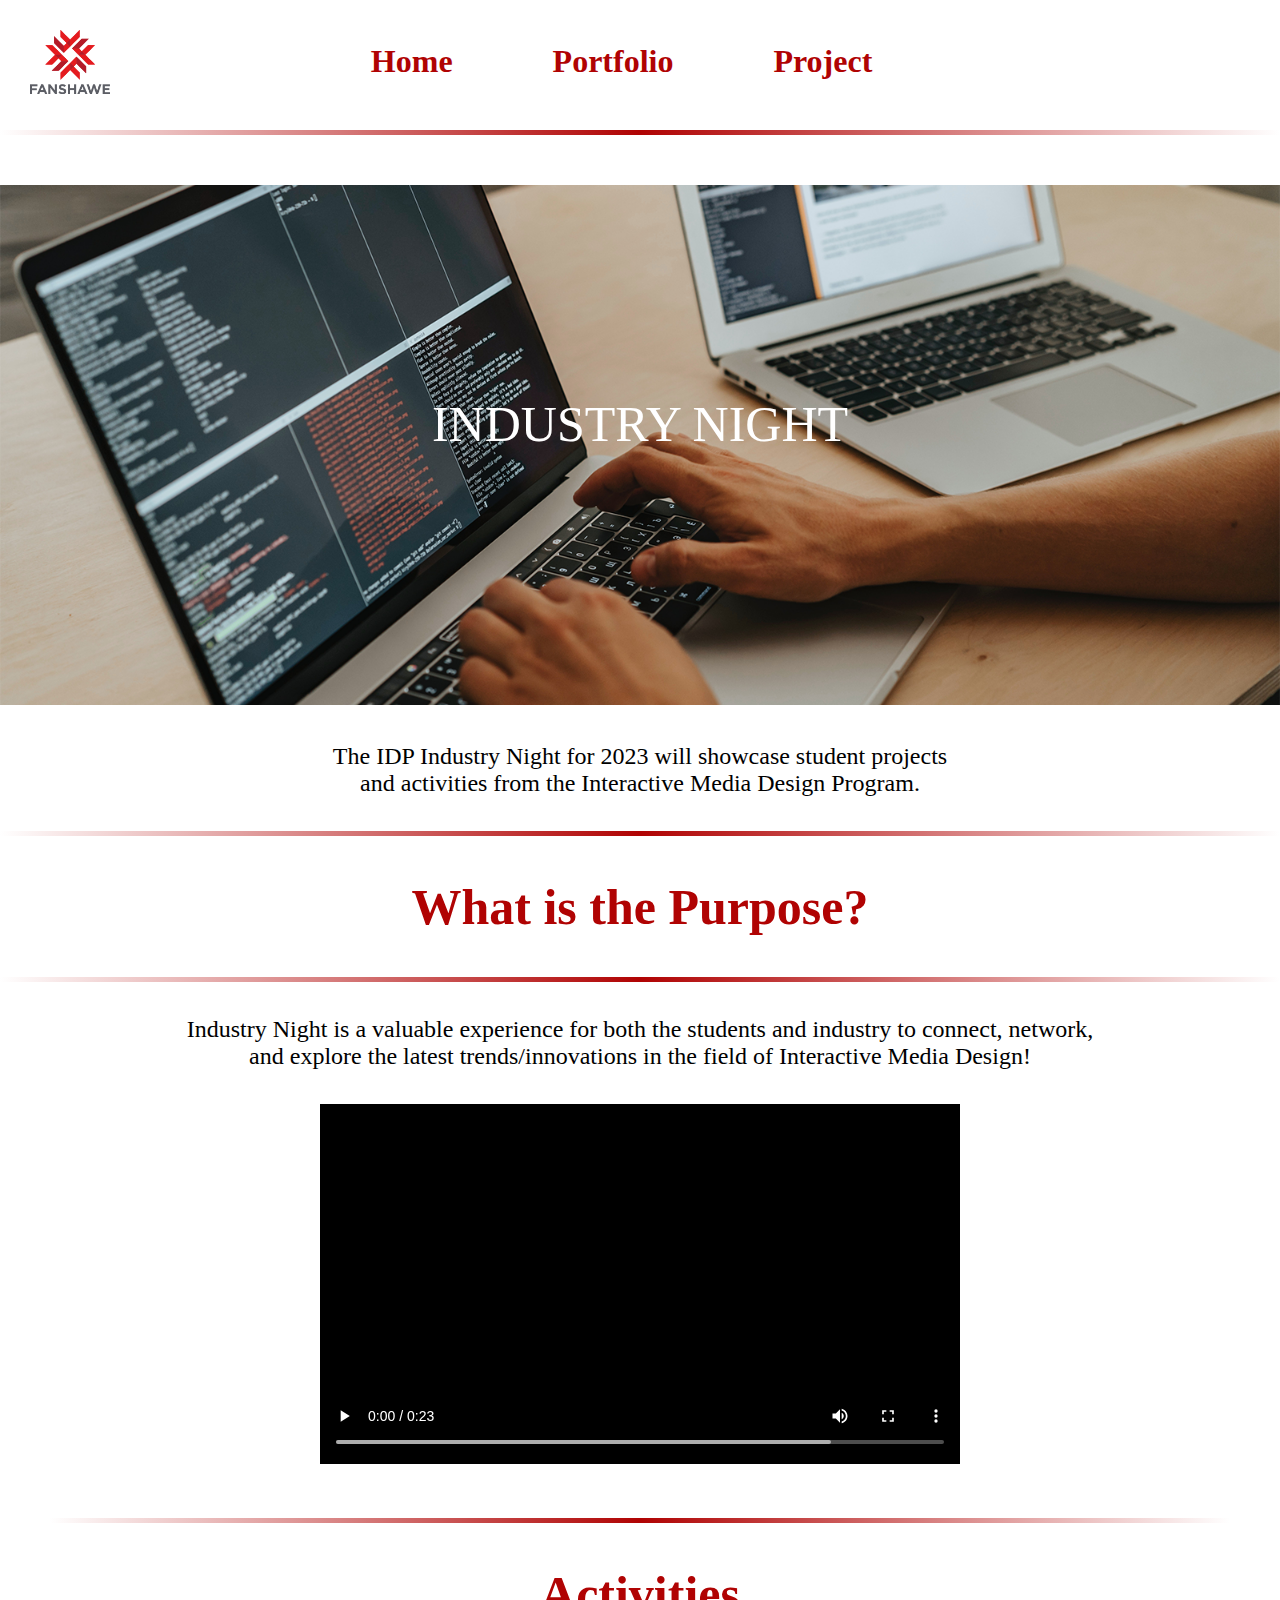
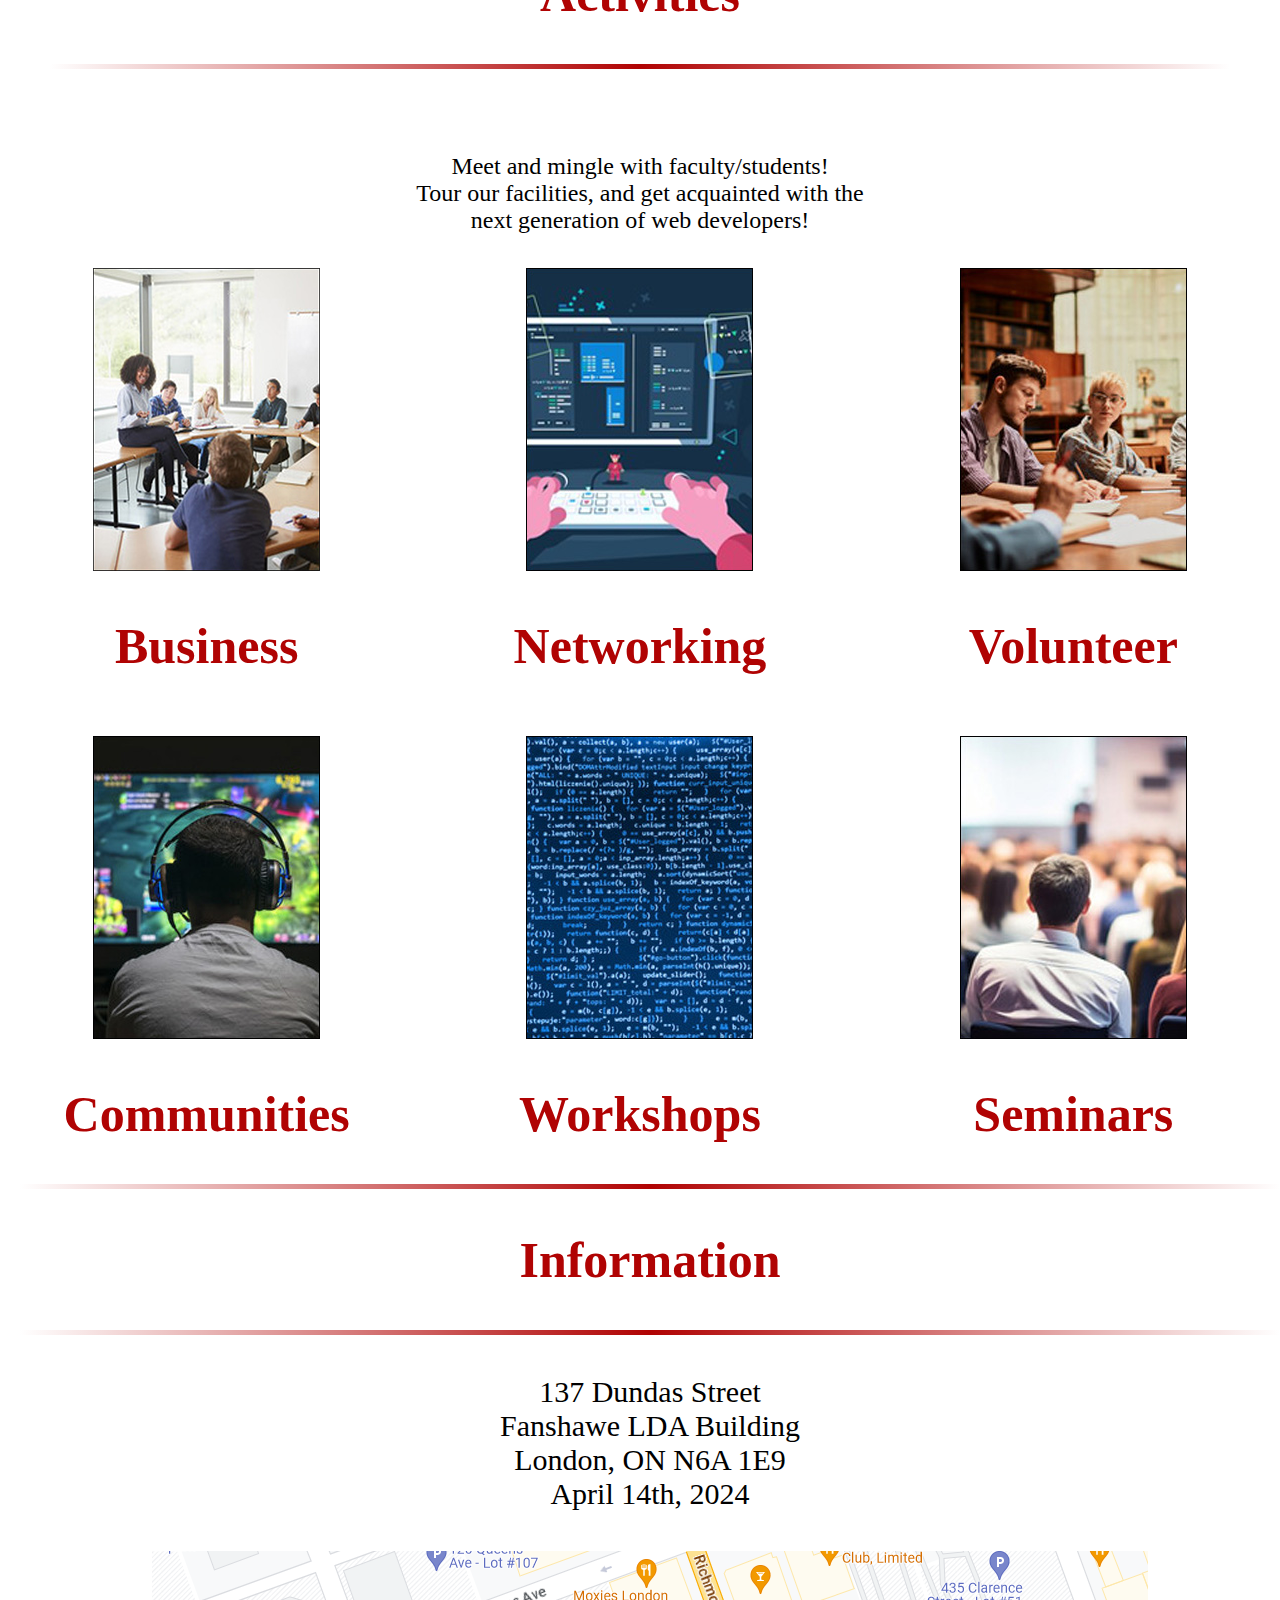
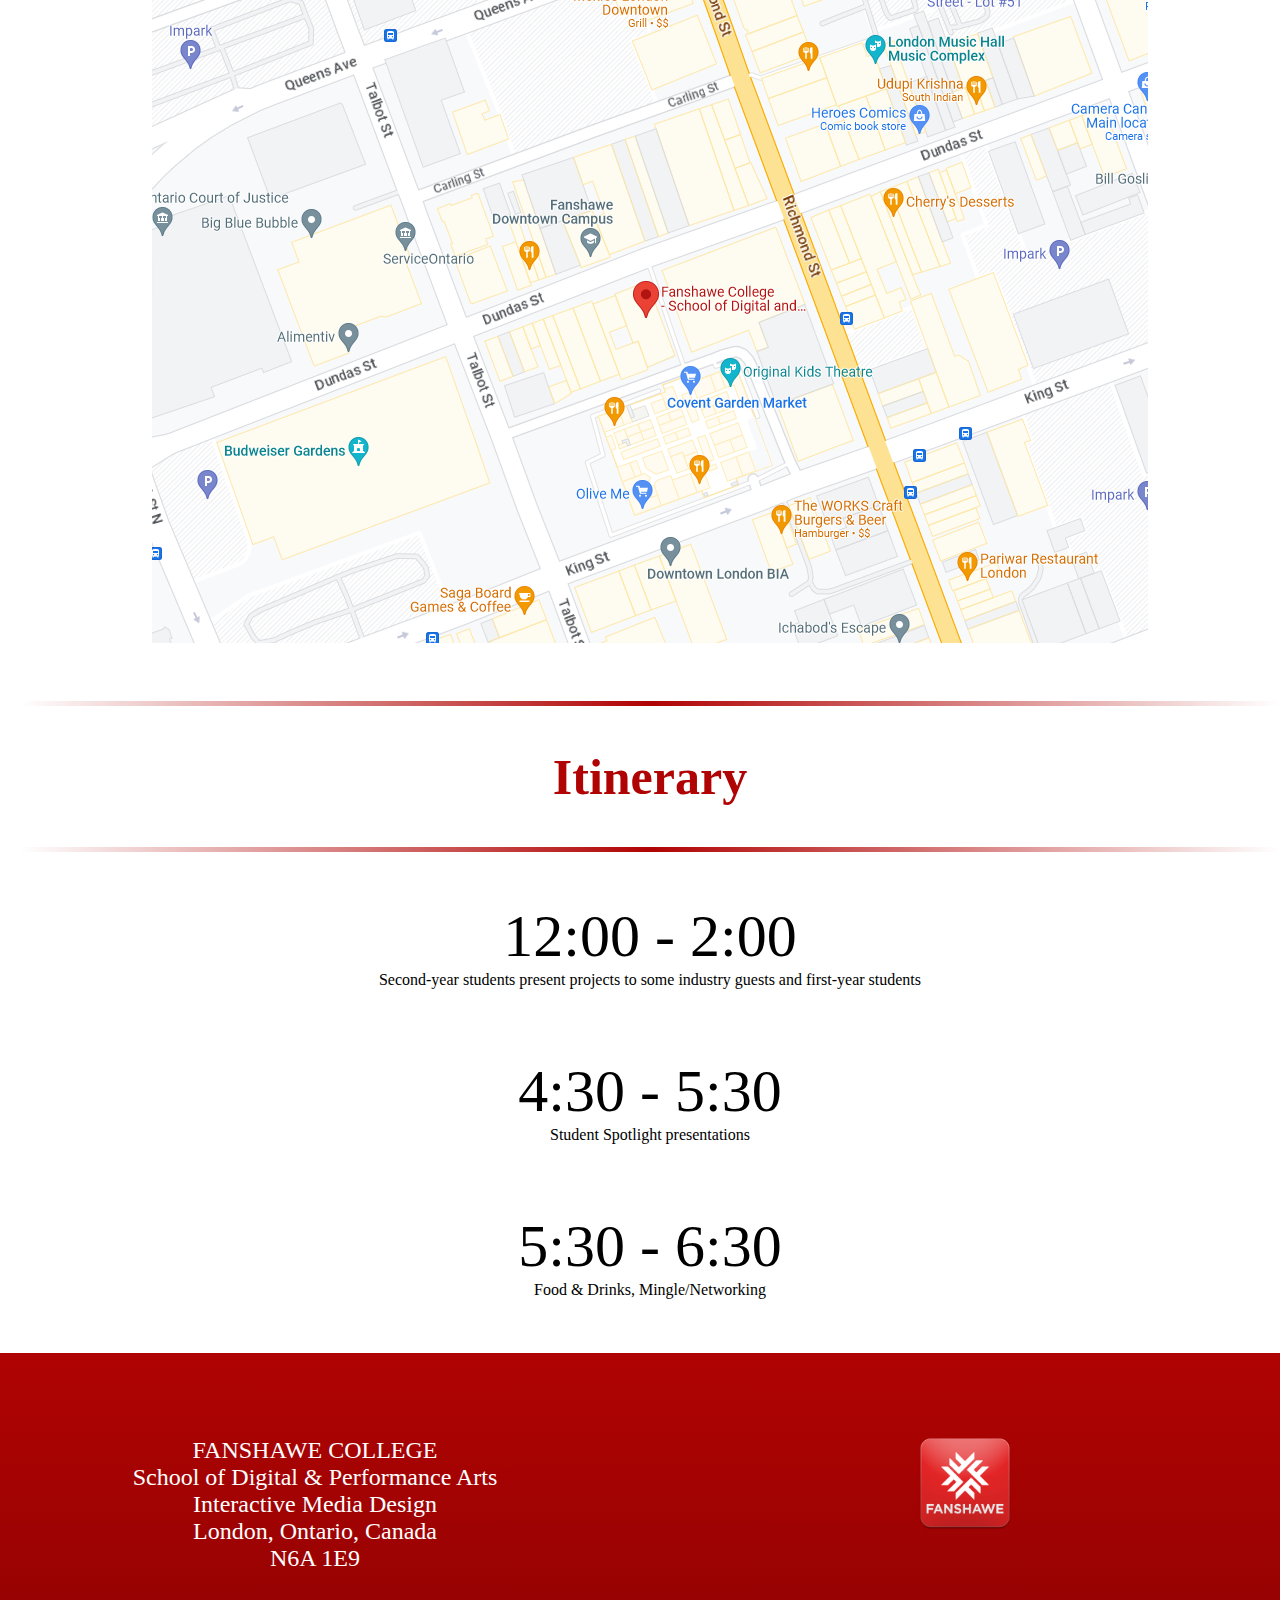
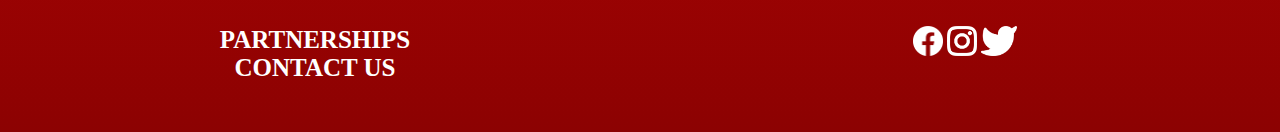
<file: index.html>
<!DOCTYPE html>
<html lang="en">
    
<head>
    <meta charset="UTF-8">
    <meta name="viewport" content="width=device-width, initial-scale=1.0">
    <link href="css/grid.css" rel="grid">
    <link href="css/main.css" rel="stylesheet">
    <title>Home Page - Industry Night</title>
</head>

<body>
    <!--Header Start-->
    <h1 class="hidden">Home Page - Industry Night</h1>

    <header>
        <div class = "logo"> 
            <h4 class="hidden">Fanshawe Logo</h4>
            <a href="index.html"><img src="img/fanshawe-logo.png" alt="Fanshawe Logo"></a>
        </div>

        <section class= "mobile-menu">

            <h2 class="hidden">Mobile Menu</h2>
            <button class="close-button" onclick="hideHeader()">X</button>
            <nav class="mobile-nav"> 
                <h4 class="hidden">Mobile Navigation</h4>
                <ul>
                    <li><a href="index.html" class="nav-link">Home</a>
                    <li><a href="portfolio.html" class="nav-link">Portfolio</a>
                    <li><a href="project.html" class="nav-link">Project</a>
                </ul>
            </nav>
            
        </section>

        <section class="desktop-menu">
            <h2 class="hidden">Desktop Menu</h2>
            <nav class="desktop-nav">
                <h4 class="hidden">Desktop Navigation</h4>
                <ul class = "desktop-nav-list">
                    <li><a href="index.html" class="desktop-nav-link">Home</a>
                    <li><a href="portfolio.html" class="desktop-nav-link">Portfolio</a>
                    <li><a href="project.html" class="desktop-nav-link">Project</a>
                </ul>
            </nav>
        </section>
    </header>

    
    <!--Header End-->
    <!--Main Content Start-->
    <main>
        <!--Show Header Feature (Consistent)
        Has to be outside of <header> because function hides header.
        NOTE: Styling it header>section>section>nav caused styling problems, and locking the nav to the header was the only way I could find it work-->
        <section>
            <h2 class="hidden">Show Header Button</h2>
            <button class="open-button" onclick="showHeader()"><img src="img/magnifying-glass.png" alt="Navigation"></button>
        </section>
        <!--Show Header Feature End-->
        <div class="content-divider"></div>
        <!--Hero Image Start(Consistent)-->
        <section class="hero">
            <h2 class="hidden">Hero/Title</h2>
            <img src="img/macbook-coding-hero.png" alt="Hero Background">
            <div class="title-of-page">INDUSTRY NIGHT</div>
        </section>
        <!--Hero Image End-->

        <!-- Enter page content here-->
        <section>
            <!--Description -->
            <h2 class="hidden">Industry Night Description</h2>
            <p>
                The IDP Industry Night for 2023 will showcase student projects <br>
                and activities from the Interactive Media Design Program.
            </p>
            <div class="content-divider"></div>
            
            <h2 class="emphasis"> What is the Purpose?</h2>
            
            <div class="content-divider"></div>
            <p>
                Industry Night is a valuable experience for both the students and industry to connect, network,<br>
                and explore the latest trends/innovations in the field of Interactive Media Design!
            </p>
            <!-- Promotional Video-->
            <video src="includes/promotional-video.mov" type="video/mp4" controls>
                <h2 class="hidden">Promotional Video</h2>
                Video Unavailable
            </video>
            
            <div id="activities"><div class="content-divider"></div><h2 class="emphasis">Activities</h2><div class="content-divider"></div></div>
            
            <p>
                Meet and mingle with faculty/students!<br>
                Tour our facilities, and get acquainted with the<br>
                next generation of web developers!
            </p>

        </section>
        <!-- Activities List-->
        <section class="grid-section">
            <div class="activities-list">
                <img src="img/business.png" alt="Picture of business meeting">
                <h2 class="emphasis">Business</h2>
            </div>
            <div class="activities-list">
                <img src="img/networking.jpg" alt="Graphic representing networking">
                <h2 class="emphasis">Networking</h2>
            </div>
            <div class="activities-list">
                <img src="img/volunteer.jpg" alt="A group sitting down and thinking together...voluntarily...">
                <h2 class="emphasis">Volunteer</h2>
            </div>
            <div class="activities-list">
                <img src="img/communities.jpg" alt="A man engaging in a gaming community">
                <h2 class="emphasis">Communities</h2>
            </div>
            <div class="activities-list">
                <img src="img/workshops.jpg" alt="Picture of blue text representing code">
                <h2 class="emphasis">Workshops</h2>
            </div>
            <div class="activities-list">
                <img src="img/seminars.jpg" alt="Picture of a man watching a seminar">
                <h2 class="emphasis">Seminars</h2>
            </div>
        </section>
        <!-- Event Details -->
        <section class="event">
            <h2 class="hidden">Event Details</h2>

            <div class="content-divider"></div>
            <h2 class="emphasis">Information</h2>
            <div class="content-divider"></div>

            <p class="event-details">
                137 Dundas Street<br>
                Fanshawe LDA Building<br>
                London, ON N6A 1E9<br>
                April 14th, 2024
            </p>
            <!-- Don't hate me for all the <br>'s you'll see from now moving forward. Had to make quick edits at such a time crunch.-->
            <img src="img/dt-fanshawe-map.png" alt="Map leading to Fanshawe Downtown Campus"><br><br><br><br>
            <div class="content-divider"></div>
            <h2 class="emphasis">Itinerary</h2>
            <div class="content-divider"></div>

            <div class="time-details">
                <div class="time">12:00 - 2:00</div> Second-year students present projects to some industry guests and
                first-year students <br><br>
                <div class="time">4:30 - 5:30 </div> Student Spotlight presentations<br><br>
                <div class="time">5:30 - 6:30</div> Food & Drinks, Mingle/Networking
            </div>
            <br><br><br>
        </section>
        <!-- Stop page content here-->
    </main>

    <!--Footer Start-->
    <footer>
        <section class="footer-content">
            <h2 class="hidden">Footer</h2>
            <div class="fanshawe-info">
                <p>
                    FANSHAWE COLLEGE <br>
                    School of Digital & Performance Arts <br>
                    Interactive Media Design <br>
                    London, Ontario, Canada <br>
                    N6A 1E9
                </p>
            </div>
            <!--LINK TO INTERACTING MEDIA DESIGN PAGE-->
            <div class="imd-page">
                <a href="https://www.fanshawec.ca/programs/idp3-interactive-media-design/next"><img src="img/fanshawe-footer-logo.png" alt="Link to Interactive Media Design Program Page"></a>
            </div>
    
            <div class="footer-nav">
                <a href="#" class="nav-link">PARTNERSHIPS</a>
                <a href="#" class="nav-link">CONTACT US</a>
            </div>
    
            <div class="social-list">
                <a href="#"><img src="img/icon-facebook.png" class="social-icon" alt="Facebook"></a>
                <a href="#"><img src="img/icon-instagram.png" class="social-icon" alt="Instagram"></a>
                <a href="#"><img src="img/icon-twitter.png" class="social-icon" alt="Twitter"></a>
            </div>
        </section>
    </footer>
    <!--Footer End-->
    
    <script src="js/main.js"></script>
</body>
</html>
</file>
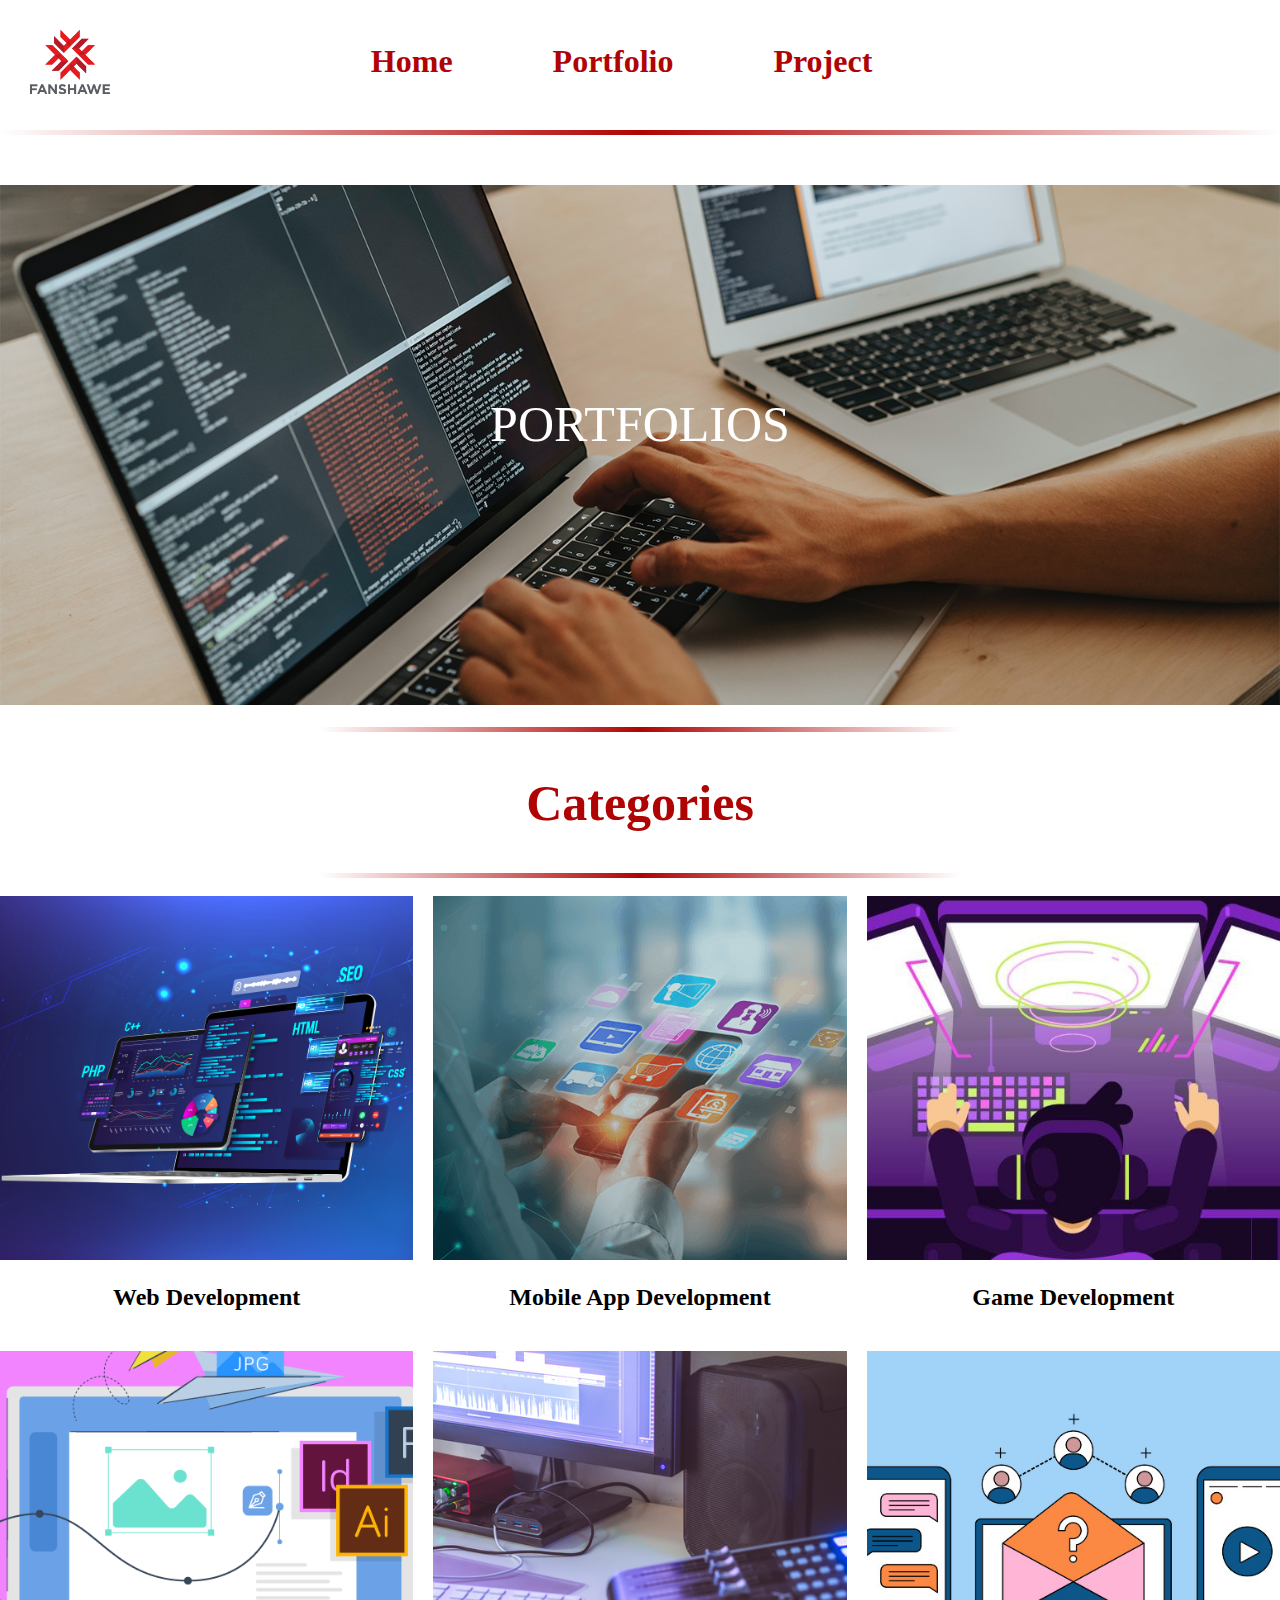
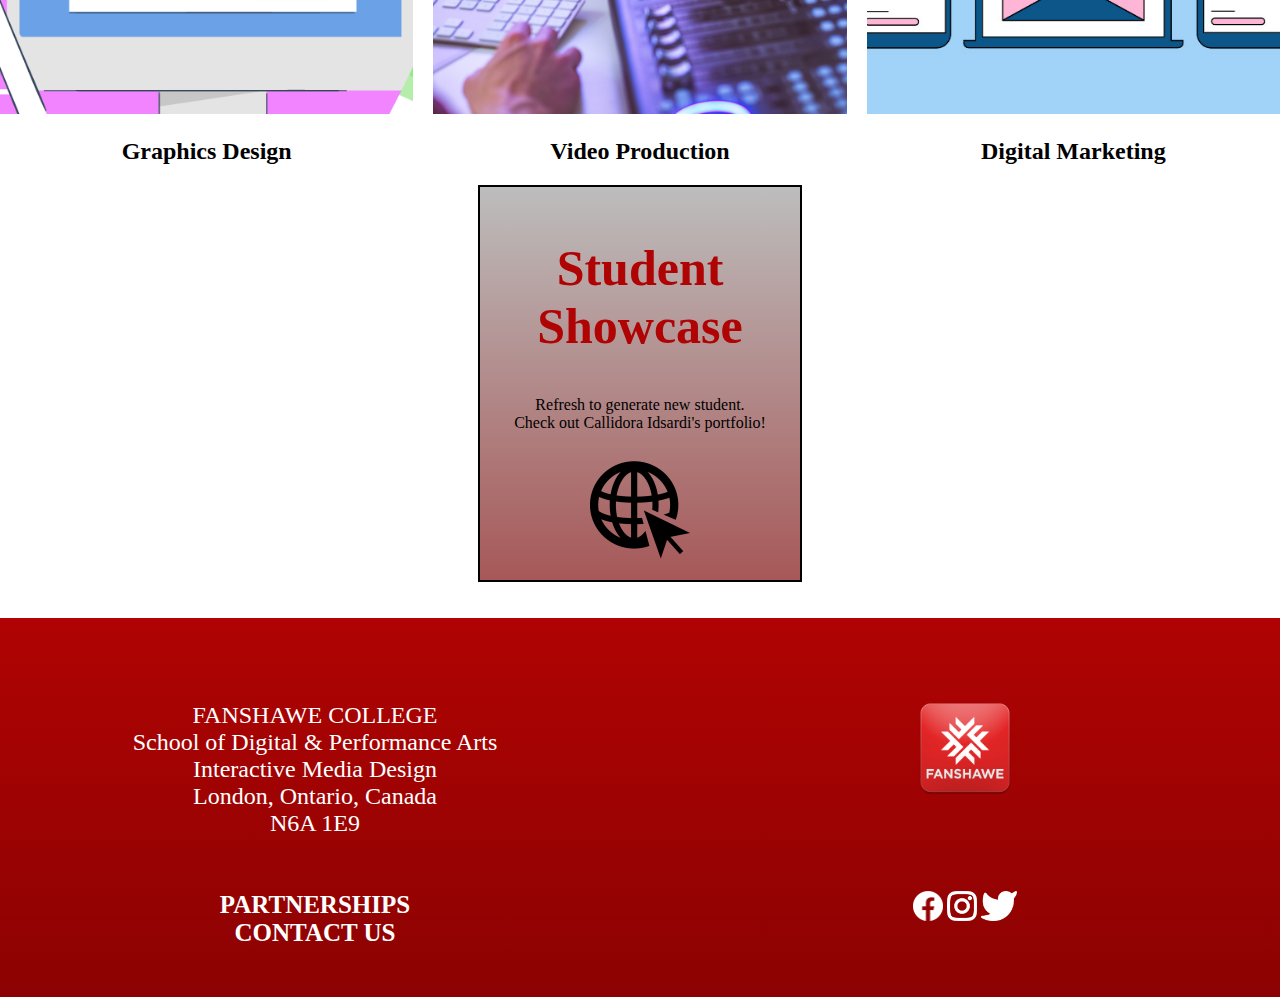
<file: portfolio.html>
<!DOCTYPE html>
<html lang="en">
    
<head>
    <meta charset="UTF-8">
    <meta name="viewport" content="width=device-width, initial-scale=1.0">
    <link href="css/grid.css" rel="grid">
    <link href="css/main.css" rel="stylesheet">
    <title>Portfolio- Industry Night</title>
</head>

<body>
    <!--Header Start-->
    <h1 class="hidden">Portfolio - Industry Night</h1>

    <header>
        <div class = "logo"> 
            <h4 class="hidden">Fanshawe Logo</h4>
            <a href="index.html"><img src="img/fanshawe-logo.png" alt="Fanshawe Logo"></a>
        </div>

        <section class= "mobile-menu">

            <h2 class="hidden">Mobile Menu</h2>
            <button class="close-button" onclick="hideHeader()">X</button>
            <nav class="mobile-nav"> 
                <h4 class="hidden">Mobile Navigation</h4>
                <ul>
                    <li><a href="index.html" class="nav-link">Home</a>
                    <li><a href="portfolio.html" class="nav-link">Portfolio</a>
                    <li><a href="project.html" class="nav-link">Project</a>
                </ul>
            </nav>
            
        </section>

        <section class="desktop-menu">
            <h2 class="hidden">Desktop Menu</h2>
            <nav class="desktop-nav">
                <h4 class="hidden">Desktop Navigation</h4>
                <ul class = "desktop-nav-list">
                    <li><a href="index.html" class="desktop-nav-link">Home</a>
                    <li><a href="portfolio.html" class="desktop-nav-link">Portfolio</a>
                    <li><a href="project.html" class="desktop-nav-link">Project</a>
                </ul>
            </nav>
        </section>
    </header>

    
    <!--Header End-->
    <!--Main Content Start-->
    <main>
        <!--Show Header Feature (Consistent)
        Has to be outside of <header> because function hides header.
        NOTE: Styling it header>section>section>nav caused styling problems, and locking the nav to the header was the only way I could find it work-->
        <section>
            <h2 class="hidden">Show Header Button</h2>
            <button class="open-button" onclick="showHeader()"><img src="img/magnifying-glass.png" alt="Navigation"></button>
        </section>
        <!--Show Header Feature End-->
        <div class="content-divider"></div>
        <!--Hero Image Start(Consistent)-->
        <section class="hero">
            <h2 class="hidden">Hero/Title</h2>
            <img src="img/macbook-coding-hero.png" alt="Hero Background">
            <div class="title-of-page">PORTFOLIOS</div>
        </section>
        <!--Hero Image End-->

        <!-- Enter page content here-->

        <br>
        <div class="small-content-divider"></div>
        <h2 class="emphasis">Categories</h2>
        <div class="small-content-divider"></div>
        <br>

        <section class="grid-section">
            
            <h2 class="hidden">Student Portfolio Categories</h2>
            
            <a href="portfolio.html" class="categories">
                <img src="img/web-development.png" alt="Surreal graphic of computer exuding web development auta">
                <h2 class="category">Web Development</h2>
            </a>

            
            <a href="portfolio.html" class="categories">
                <img src="img/mobile-app-development.png" alt="Conceptual picture of AR vision using mobile">
                <h2 class="category">Mobile App Development</h2>
            </a>
        
        
            <a href="portfolio.html" class="categories">
                <img src="img/game-development.png" alt="Graphic of cartoon man gaming">
                <h2 class="category">Game Development</h2>
            </a>

            <a href="portfolio.html" class="categories">
                <img src="img/graphics-design.png" alt="Graphic of computer surrounded with graphic design elements">
                <h2 class="category">Graphics Design</h2>
            </a>
        
        
            <a href="portfolio.html" class="categories">
                <img src="img/sound-design.png" alt="Picture of man working on sound/mp4 files">
                <h2 class="category">Video Production</h2>
            </a>

            <a href="portfolio.html" class="categories">
                <img src="img/digital-marketing.png" alt="Graphic representing digital marketing cycle">
                <h2 class="category">Digital Marketing</h2>
            </a>


        </section>

        <!-- Functional Student Name Output based on RNG (Check js/studentshowcase.js for functionality)-->
        <section id="student-showcase">
            <a href="portfolio.html">
                <h2 class="emphasis">Student Showcase</h2>
                Refresh to generate new student.
                <div id="studentOutput"></div>
                <br>
                <div class="portfolio"><img src="img/icon-portfolio.png" alt="Link to Student Portfolio"></div>
                </a>
        </section>
        <br>
        <br>
        

        <!-- Stop page content here-->
    </main>

    <!--Footer Start-->
    <footer>
        <section class="footer-content">
            <h2 class="hidden">Footer</h2>
            <div class="fanshawe-info">
                <p>
                    FANSHAWE COLLEGE <br>
                    School of Digital & Performance Arts <br>
                    Interactive Media Design <br>
                    London, Ontario, Canada <br>
                    N6A 1E9
                </p>
            </div>
            <!--LINK TO INTERACTING MEDIA DESIGN PAGE-->
            <div class="imd-page">
                <a href="https://www.fanshawec.ca/programs/idp3-interactive-media-design/next"><img src="img/fanshawe-footer-logo.png" alt="Link to Interactive Media Design Program Page"></a>
            </div>
    
            <div class="footer-nav">
                <a href="#" class="nav-link">PARTNERSHIPS</a>
                <a href="#" class="nav-link">CONTACT US</a>
            </div>
    
            <div class="social-list">
                <a href="#"><img src="img/icon-facebook.png" class="social-icon" alt="Facebook"></a>
                <a href="#"><img src="img/icon-instagram.png" class="social-icon" alt="Instagram"></a>
                <a href="#"><img src="img/icon-twitter.png" class="social-icon" alt="Twitter"></a>
            </div>
        </section>
    </footer>
    <!--Footer End-->
    
    <script src="js/main.js"></script>
    <script src="js/studentshowcase.js"></script>
</body>
</html>
</file>
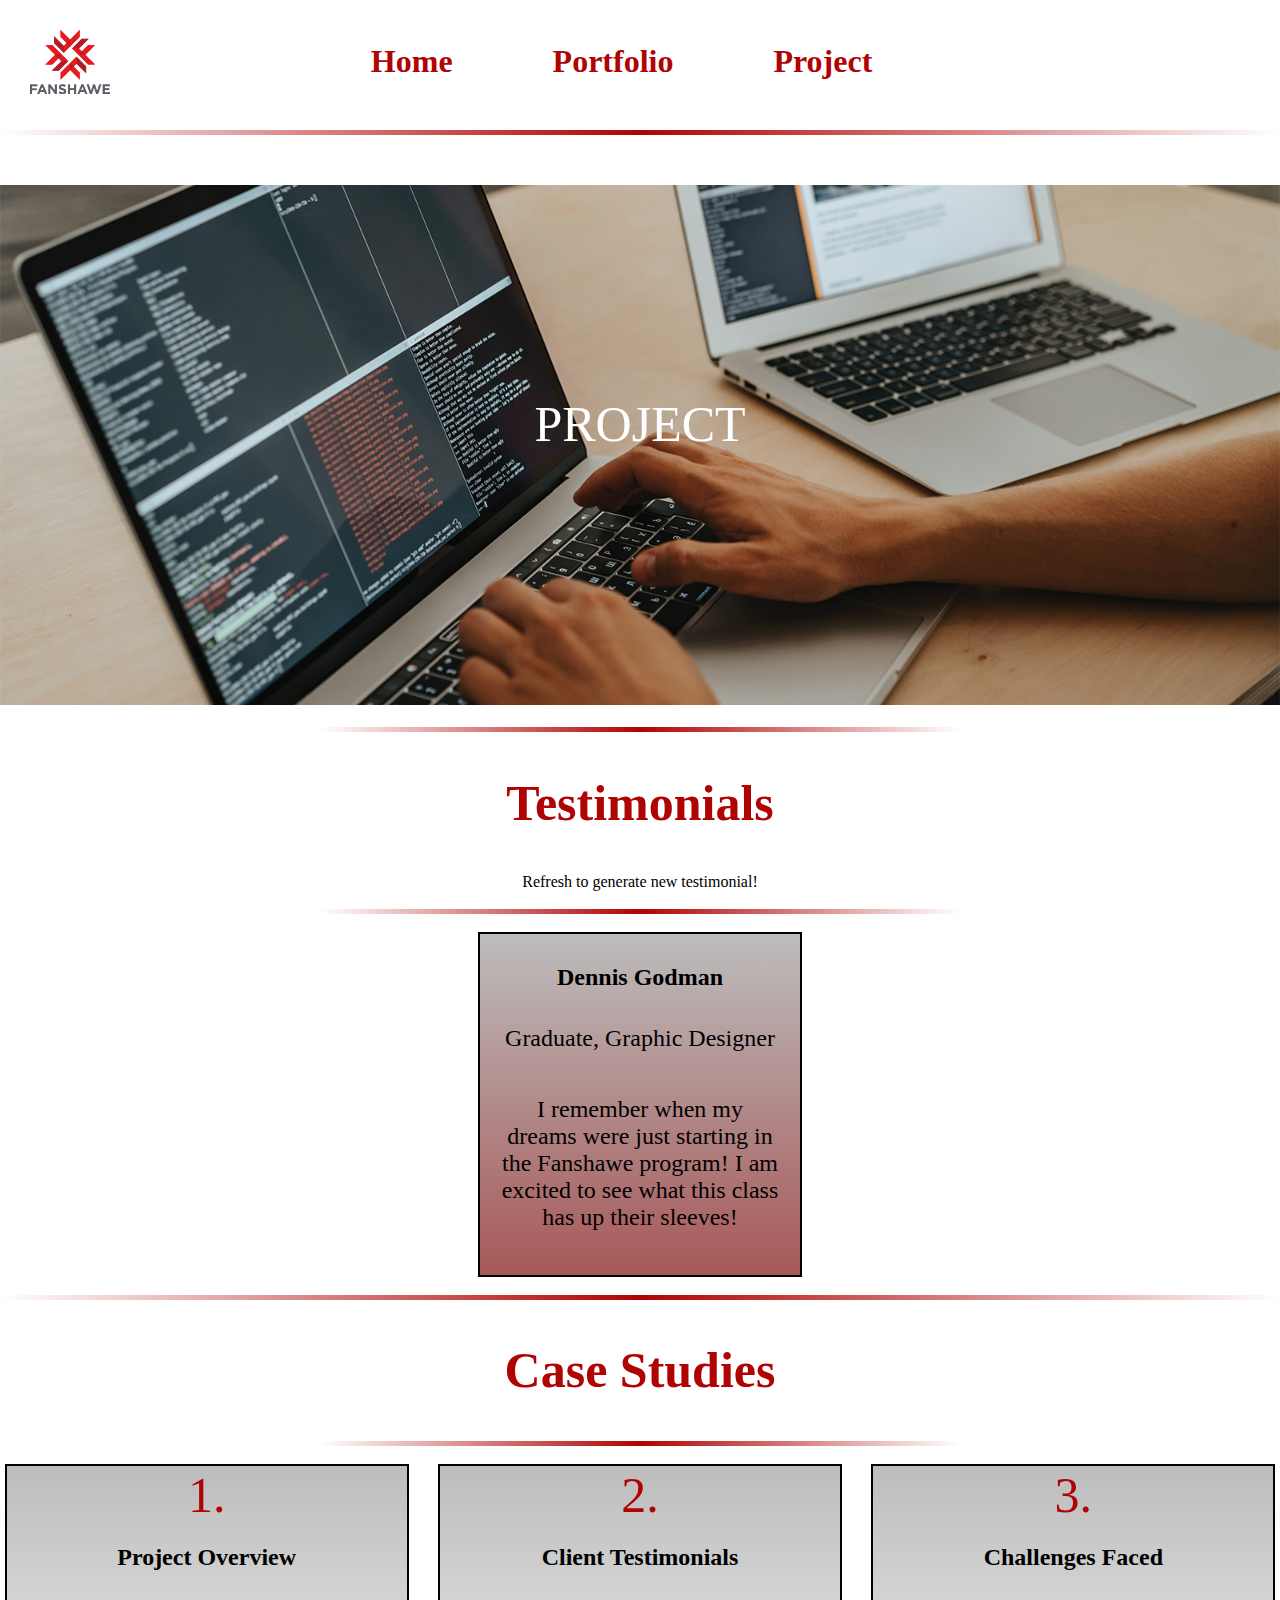
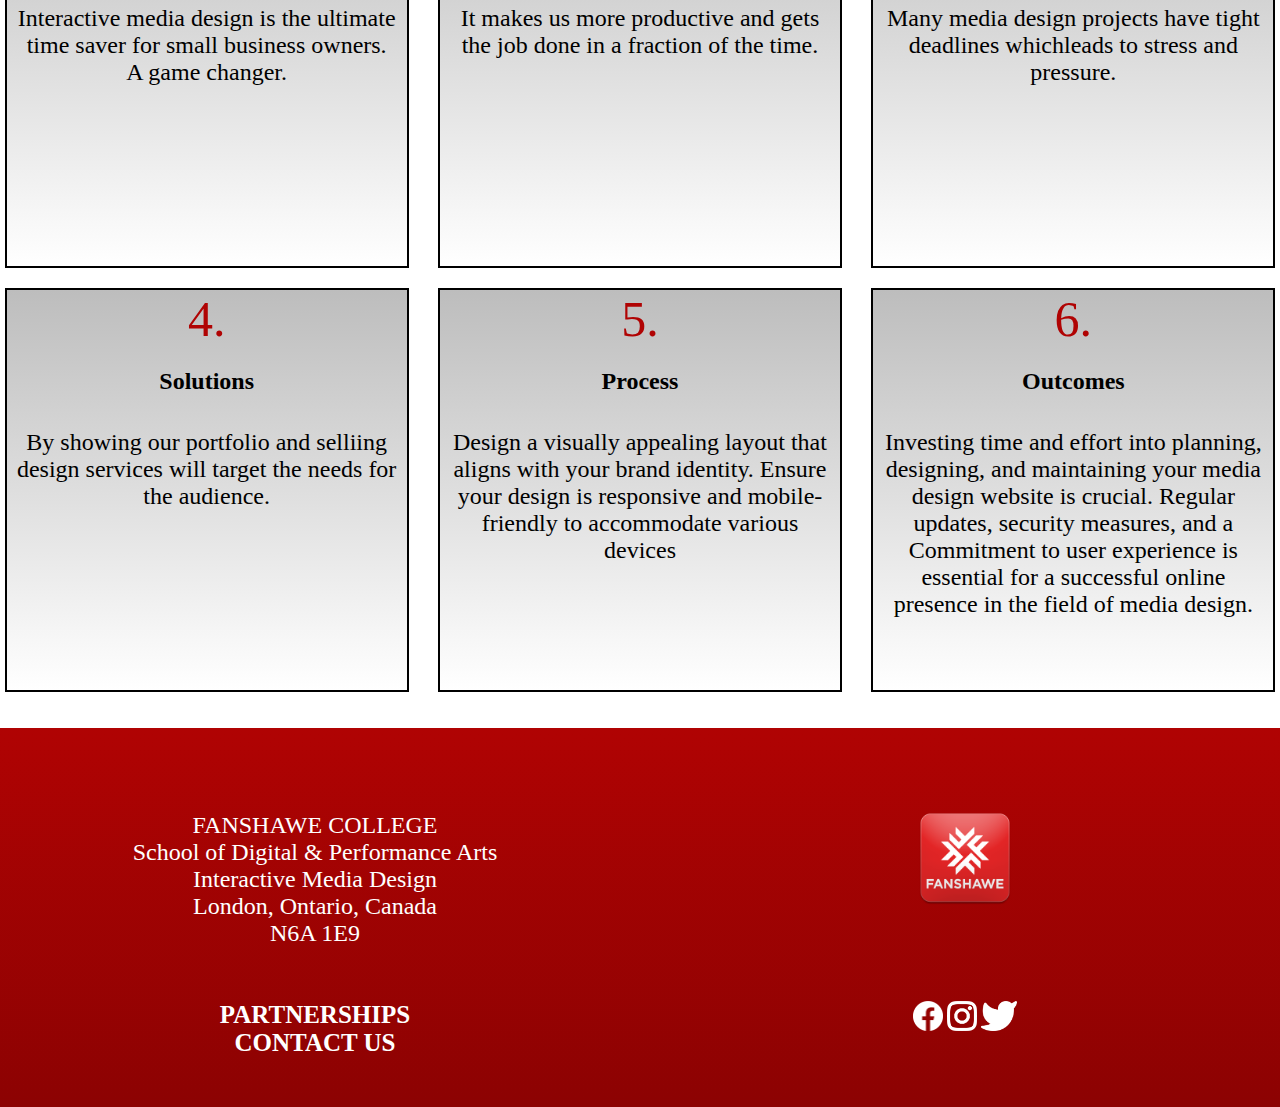
<file: project.html>
<!DOCTYPE html>
<html lang="en">
    
<head>
    <meta charset="UTF-8">
    <meta name="viewport" content="width=device-width, initial-scale=1.0">
    <link href="css/grid.css" rel="grid">
    <link href="css/main.css" rel="stylesheet">
    <title>Project - Industry Night</title>
</head>

<body>
    <!--Header Start-->
    <h1 class="hidden">Project - Industry Night</h1>

    <header>
        <div class = "logo"> 
            <h4 class="hidden">Fanshawe Logo</h4>
            <a href="index.html"><img src="img/fanshawe-logo.png" alt="Fanshawe Logo"></a>
        </div>

        <section class= "mobile-menu">

            <h2 class="hidden">Mobile Menu</h2>
            <button class="close-button" onclick="hideHeader()">X</button>
            <nav class="mobile-nav"> 
                <h4 class="hidden">Mobile Navigation</h4>
                <ul>
                    <li><a href="index.html" class="nav-link">Home</a>
                    <li><a href="portfolio.html" class="nav-link">Portfolio</a>
                    <li><a href="project.html" class="nav-link">Project</a>
                </ul>
            </nav>
            
        </section>

        <section class="desktop-menu">
            <h2 class="hidden">Desktop Menu</h2>
            <nav class="desktop-nav">
                <h4 class="hidden">Desktop Navigation</h4>
                <ul class = "desktop-nav-list">
                    <li><a href="index.html" class="desktop-nav-link">Home</a>
                    <li><a href="portfolio.html" class="desktop-nav-link">Portfolio</a>
                    <li><a href="project.html" class="desktop-nav-link">Project</a>
                </ul>
            </nav>
        </section>
    </header>

    
    <!--Header End-->
    <!--Main Content Start-->
    <main>
        <!--Show Header Feature (Consistent)
        Has to be outside of <header> because function hides header.
        NOTE: Styling it header>section>section>nav caused styling problems, and locking the nav to the header was the only way I could find it work so whatever my guy-->
        <section>
            <h2 class="hidden">Show Header Button</h2>
            <button class="open-button" onclick="showHeader()"><img src="img/magnifying-glass.png" alt="Navigation"></button>
        </section>
        <!--Show Header Feature End-->
        <div class="content-divider"></div>
        <!--Hero Image Start(Consistent)-->
        <section class="hero">
            <h2 class="hidden">Hero/Title</h2>
            <img src="img/macbook-coding-hero.png" alt="Hero Background">
            <div class="title-of-page">PROJECT</div>
        </section>
        <!--Hero Image End-->
        <br>
        <!-- Enter page content here-->
        <section>
            <div class="small-content-divider"></div>
            <h2 class="emphasis">Testimonials</h2>
            Refresh to generate new testimonial!
            <br><br>
            <div class="small-content-divider"></div>
        </section>
        <!-- Functional Testimonial Output based on RNG (Check js/testimonials.js for functionality)-->
        <br>
        <section id="testimonial-output">
            <h2 class="hidden">Testimonial Output</h2>
            <div id="testimonialOutput"></div>
        </section>

        <br>
        <div class="content-divider"></div>
        <h2 class="emphasis">Case Studies</h2>
        <div class="small-content-divider"></div>
        <br>
        <!-- Case Studies-->
        <section class="grid-section">
            <h2 class="hidden">Case Studies</h2>
            <section class="case-studies">
                <div class="emphasis">1.</div><h2>Project Overview</h2><p>Interactive media design is the ultimate time saver for small business owners. A game changer.</p>
            </section>
            
            <section class="case-studies">
                <div class="emphasis">2.</div><h2>Client Testimonials</h2><p>It makes us more productive and gets the job done in a fraction of the time.</p>
            </section>
            <section class="case-studies">
                <div class="emphasis">3.</div><h2>Challenges Faced</h2><p>Many media design projects have tight deadlines whichleads to stress and pressure.</p>
            </section>
            <section class="case-studies">
                <div class="emphasis">4.</div><h2>Solutions</h2><p>By showing our portfolio and selliing design services will target the needs for the audience.</p>
            </section>
            <section class="case-studies">
                <div class="emphasis">5.</div><h2>Process</h2><p>Design a visually appealing layout that aligns with your brand identity. Ensure your design is responsive and mobile-friendly to accommodate various devices</p>
            </section>
            <section class="case-studies">
                <div class="emphasis">6.</div><h2>Outcomes</h2><p>Investing time and effort into planning, designing, and maintaining your media design website is crucial. Regular updates, security measures, and a Commitment to user experience is essential for a successful online presence in the field of media design.</p>
            </section>
        </section>
        <br><br>
        <!-- Stop page content here-->
    </main>

    <!--Footer Start-->
    <footer>
        <section class="footer-content">
            <h2 class="hidden">Footer</h2>
            <div class="fanshawe-info">
                <p>
                    FANSHAWE COLLEGE <br>
                    School of Digital & Performance Arts <br>
                    Interactive Media Design <br>
                    London, Ontario, Canada <br>
                    N6A 1E9
                </p>
            </div>
            <!--LINK TO INTERACTING MEDIA DESIGN PAGE-->
            <div class="imd-page">
                <a href="https://www.fanshawec.ca/programs/idp3-interactive-media-design/next"><img src="img/fanshawe-footer-logo.png" alt="Link to Interactive Media Design Program Page"></a>
            </div>
    
            <div class="footer-nav">
                <a href="#" class="nav-link">PARTNERSHIPS</a>
                <a href="#" class="nav-link">CONTACT US</a>
            </div>
    
            <div class="social-list">
                <a href="#"><img src="img/icon-facebook.png" class="social-icon" alt="Facebook"></a>
                <a href="#"><img src="img/icon-instagram.png" class="social-icon" alt="Instagram"></a>
                <a href="#"><img src="img/icon-twitter.png" class="social-icon" alt="Twitter"></a>
            </div>
        </section>
    </footer>
    <!--Footer End-->
    
    <script src="js/main.js"></script>
    <script src="js/testimonials.js"></script>
</body>
</html>
</file>
<file: css/grid.css>
/* 
    CSS Guide 

    1.  General Grid Styles
        Utility Classes
    2.  Mobile Grid
    3.  Tablet Grid
    4.  Desktop Grid
    5.  XL Grid

 */


 /* 1. ---General Grid Styles--- */

html {
  box-sizing: border-box; 
}

*, *::before, *::after {
  box-sizing: inherit; 
}
/* ---Utility Classes--- */

.hidden {
  display: none;
}

.box {
   background-color: rgb(149, 149, 149);
   color: rgb(27, 27, 27);
   border-radius: 0px;
   padding: 20px;
   text-align: center;
   margin-top: 10px;
   margin-bottom:10px;
 }

 .box2 {
  background-color: rgb(255, 255, 255);
  color: rgb(27, 27, 27);
  border-radius: 0px;
  padding: 20px;
  text-align: center;
  margin-top: 0;
  margin-bottom:10px;

}

.box3 {
  background-color: rgb(213, 213, 213);
  color: rgb(27, 27, 27);
  border-radius: 0px;
  padding: 20px;
  text-align: center;
  margin-top: 10px;
  margin-bottom:10px;
}

/* 2. ---Mobile Library Grid Styles--- */

/*---We do not use media queries for mobile or Justin will find us...*/

/*body {
  background-color: #000;
}*/

.full-width-grid-con {
  display: grid;
  grid-template-columns: 1fr minmax(0, 767px) 1fr;
}

.grid-con {
  display: grid;
  grid-template-columns: repeat(4, minmax(0, 1fr));
  grid-column-gap: 20px;
  max-width: 767px;
  margin: 0px auto;
  padding-left: 15px;
  padding-right: 15px;

  /*padding: 0px 15px 0px 15px;*/
}

.col-span-auto {
  grid-column: span 1 / span 1;
}

.col-span-1 {
  grid-column: span 1 / span 1;
}

.col-span-2 {
  grid-column: span 2 / span 2;
}

.col-span-3 {
  grid-column: span 3 / span 3;
}

.col-span-4 {
  grid-column: span 4 / span 4;
}

.col-span-full {
  grid-column: 1 / -1;
}

/*-- Using grid column start --*/

.col-start-1 {
  grid-column-start: 1;
}

.col-start-2 {
  grid-column-start: 2;
}

.col-start-3 {
  grid-column-start: 3;
}

.col-start-4 {
  grid-column-start: 4;
}

.col-start-5 {
  grid-column-start: 5;
}

.col-start-auto {
  grid-column-start: auto;
}

.col-end-1 {
  grid-column-end: 1;
}

.col-end-2 {
  grid-column-end: 2;
}

.col-end-3 {
  grid-column-end: 3;
}

.col-end-4 {
  grid-column-end: 4;
}

.col-end-5 {
  grid-column-end: 5;
}

.col-end-auto {
  grid-column-end: auto;
}

.mobile {
  display: block;
}

.tablet {
  display: none;
}

.desktop {
  display: none;
}


/* 3. ---Tablet Library Grid Styles--- */

@media screen and (min-width: 768px) {

  /*body {
    background: #ff0000;
  }*/

  .full-width-grid-con {
    display: grid;
    grid-template-columns: 1fr minmax(0, 1199px) 1fr;
  }
  
  .grid-con {
    display: grid;
    grid-template-columns: repeat(12, minmax(0, 1fr));
    grid-column-gap: 0px;
    max-width: 1199px;
    /*--remove below when you fully understand the passing of rules and values(this rule only)--*/
    margin: 0px auto;
    padding-left: 0px;
    padding-right: 0px;
  }

  .m-col-span-1 {
    grid-column: span 1 / span 1;
  }

  .m-col-span-2 {
    grid-column: span 2 / span 2;
  }

  .m-col-span-3 {
    grid-column: span 3 / span 3;
  }

  .m-col-span-4 {
    grid-column: span 4 / span 4;
  }

  .m-col-span-5 {
    grid-column: span 5 / span 5;
  }

  .m-col-span-6 {
    grid-column: span 6 / span 6;
  }

  .m-col-span-7 {
    grid-column: span 7 / span 7;
  }

  .m-col-span-8 {
    grid-column: span 8 / span 8;
  }

  .m-col-span-9 {
    grid-column: span 9 / span 9;
  }

  .m-col-span-10 {
    grid-column: span 10 / span 10;
  }

  .m-col-span-11 {
    grid-column: span 11 / span 11;
  }

  .m-col-span-12 {
    grid-column: span 12 / span 12;
  }

  .m-col-span-full {
    grid-column: 1 / -1;
  }

  /*-- Using grid column start --*/

.m-col-start-1 {
  grid-column-start: 1;
}

.m-col-start-2 {
  grid-column-start: 2;
}

.m-col-start-3 {
  grid-column-start: 3;
}

.m-col-start-4 {
  grid-column-start: 4;
}

.m-col-start-5 {
  grid-column-start: 5;
}

.m-col-start-6 {
  grid-column-start: 6;
}

.m-col-start-7 {
  grid-column-start: 7;
}

.m-col-start-8 {
  grid-column-start: 8;
}

.m-col-start-9 {
  grid-column-start: 9;
}

.m-col-start-10 {
  grid-column-start: 10;
}

.m-col-start-11 {
  grid-column-start: 11;
}

.m-col-start-12 {
  grid-column-start: 12;
}

.m-col-start-13 {
  grid-column-start: 13;
}

.m-col-start-auto {
  grid-column-start: auto;
}

.m-col-end-1 {
  grid-column-end: 1;
}

.m-col-end-2 {
  grid-column-end: 2;
}

.m-col-end-3 {
  grid-column-end: 3;
}

.m-col-end-4 {
  grid-column-end: 4;
}

.m-col-end-5 {
  grid-column-end: 5;
}

.m-col-end-6 {
  grid-column-end: 6;
}

.m-col-end-7 {
  grid-column-end: 7;
}

.m-col-end-8 {
  grid-column-end: 8;
}

.m-col-end-9 {
  grid-column-end: 9;
}

.m-col-end-10 {
  grid-column-end: 10;
}

.m-col-end-11 {
  grid-column-end: 11;
}

.m-col-end-12 {
  grid-column-end: 12;
}

.m-col-end-13 {
  grid-column-end: 13;
}

.m-col-end-auto {
  grid-column-end: auto;
}

  .mobile {
    display: none;
  }
  
  .tablet {
    display: block;
  }
  
  .desktop {
    display: none;
  }

}

/* 4. ---Desktop Library Grid Styles--- */

@media screen and (min-width: 1200px) {

    /*body {
      background: #00ff48;
    }*/

    .full-width-grid-con {
      display: grid;
      grid-template-columns: 1fr minmax(0, 1919px) 1fr;
    }
    
    .grid-con {
      display: grid;
      grid-template-columns: repeat(12, minmax(0, 1fr));
      grid-column-gap: 0px;
      max-width: 1919px;
      margin: 0px auto;
      padding-left: 0px;
      padding-right: 0;
    }


    .l-col-span-1 {
      grid-column: span 1 / span 1;
    }
  
    .l-col-span-2 {
      grid-column: span 2 / span 2;
    }
  
    .l-col-span-3 {
      grid-column: span 3 / span 3;
    }
  
    .l-col-span-4 {
      grid-column: span 4 / span 4;
    }
  
    .l-col-span-5 {
      grid-column: span 5 / span 5;
    }
  
    .l-col-span-6 {
      grid-column: span 6 / span 6;
    }
  
    .l-col-span-7 {
      grid-column: span 7 / span 7;
    }
  
    .l-col-span-8 {
      grid-column: span 8 / span 8;
    }
  
    .l-col-span-9 {
      grid-column: span 9 / span 9;
    }
  
    .l-col-span-10 {
      grid-column: span 10 / span 10;
    }
  
    .l-col-span-11 {
      grid-column: span 11 / span 11;
    }
  
    .l-col-span-12 {
      grid-column: span 12 / span 12;
    }
  
    .l-col-span-full {
      grid-column: 1 / -1;
    }
  
    /*-- Using grid column start --*/
  
  .l-col-start-1 {
    grid-column-start: 1;
  }
  
  .l-col-start-2 {
    grid-column-start: 2;
  }
  
  .l-col-start-3 {
    grid-column-start: 3;
  }
  
  .l-col-start-4 {
    grid-column-start: 4;
  }
  
  .l-col-start-5 {
    grid-column-start: 5;
  }
  
  .l-col-start-6 {
    grid-column-start: 6;
  }
  
  .l-col-start-7 {
    grid-column-start: 7;
  }
  
  .l-col-start-8 {
    grid-column-start: 8;
  }
  
  .l-col-start-9 {
    grid-column-start: 9;
  }
  
  .l-col-start-10 {
    grid-column-start: 10;
  }
  
  .l-col-start-11 {
    grid-column-start: 11;
  }
  
  .l-col-start-12 {
    grid-column-start: 12;
  }
  
  .l-col-start-13 {
    grid-column-start: 13;
  }
  
  .l-col-start-auto {
    grid-column-start: auto;
  }
  
  .l-col-end-1 {
    grid-column-end: 1;
  }
  
  .l-col-end-2 {
    grid-column-end: 2;
  }
  
  .l-col-end-3 {
    grid-column-end: 3;
  }
  
  .l-col-end-4 {
    grid-column-end: 4;
  }
  
  .l-col-end-5 {
    grid-column-end: 5;
  }
  
  .l-col-end-6 {
    grid-column-end: 6;
  }
  
  .l-col-end-7 {
    grid-column-end: 7;
  }
  
  .l-col-end-8 {
    grid-column-end: 8;
  }
  
  .l-col-end-9 {
    grid-column-end: 9;
  }
  
  .l-col-end-10 {
    grid-column-end: 10;
  }
  
  .l-col-end-11 {
    grid-column-end: 11;
  }
  
  .l-col-end-12 {
    grid-column-end: 12;
  }
  
  .l-col-end-13 {
    grid-column-end: 13;
  }
  
  .l-col-end-auto {
    grid-column-end: auto;
  }
  
    .mobile {
      display: none;
    }
    

    .mobile {
      display: none;
    }
    
    .tablet {
      display: none;
    }
    
    .desktop {
      display: block;
    }

}

/* 5. ---X-Large Desktop Library Grid Styles--- */

@media screen and (min-width: 1920px) {

    /*body {
      background: #0400e0;
    }*/


    .full-width-grid-con {
      display: grid;
      grid-template-columns: 1fr minmax(0, 1920px) 1fr;
    }
    
    .grid-con {
      display: grid;
      grid-template-columns: repeat(12, minmax(0, 1fr));
      grid-column-gap: 0px;
      max-width: none;
      margin: 0px auto;
      padding-left: 0px;
      padding-right: 0px;
    }

    

    

    .xl-col-span-1 {
      grid-column: span 1 / span 1;
    }
  
    .xl-col-span-2 {
      grid-column: span 2 / span 2;
    }
  
    .xl-col-span-3 {
      grid-column: span 3 / span 3;
    }
  
    .xl-col-span-4 {
      grid-column: span 4 / span 4;
    }
  
    .xl-col-span-5 {
      grid-column: span 5 / span 5;
    }
  
    .xl-col-span-6 {
      grid-column: span 6 / span 6;
    }
  
    .xl-col-span-7 {
      grid-column: span 7 / span 7;
    }
  
    .xl-col-span-8 {
      grid-column: span 8 / span 8;
    }
  
    .xl-col-span-9 {
      grid-column: span 9 / span 9;
    }
  
    .xl-col-span-10 {
      grid-column: span 10 / span 10;
    }
  
    .xl-col-span-11 {
      grid-column: span 11 / span 11;
    }
  
    .xl-col-span-12 {
      grid-column: span 12 / span 12;
    }
  
    .xl-col-span-full {
      grid-column: 1 / -1;
    }
  
    /*-- Using grid column start --*/
  
  .xl-col-start-1 {
    grid-column-start: 1;
  }
  
  .xl-col-start-2 {
    grid-column-start: 2;
  }
  
  .xl-col-start-3 {
    grid-column-start: 3;
  }
  
  .xl-col-start-4 {
    grid-column-start: 4;
  }
  
  .xl-col-start-5 {
    grid-column-start: 5;
  }
  
  .xl-col-start-6 {
    grid-column-start: 6;
  }
  
  .xl-col-start-7 {
    grid-column-start: 7;
  }
  
  .xl-col-start-8 {
    grid-column-start: 8;
  }
  
  .xl-col-start-9 {
    grid-column-start: 9;
  }
  
  .xl-col-start-10 {
    grid-column-start: 10;
  }
  
  .xl-col-start-11 {
    grid-column-start: 11;
  }
  
  .xl-col-start-12 {
    grid-column-start: 12;
  }
  
  .xl-col-start-13 {
    grid-column-start: 13;
  }
  
  .xl-col-start-auto {
    grid-column-start: auto;
  }
  
  .xl-col-end-1 {
    grid-column-end: 1;
  }
  
  .xl-col-end-2 {
    grid-column-end: 2;
  }
  
  .xl-col-end-3 {
    grid-column-end: 3;
  }
  
  .xl-col-end-4 {
    grid-column-end: 4;
  }
  
  .xl-col-end-5 {
    grid-column-end: 5;
  }
  
  .xl-col-end-6 {
    grid-column-end: 6;
  }
  
  .xl-col-end-7 {
    grid-column-end: 7;
  }
  
  .xl-col-end-8 {
    grid-column-end: 8;
  }
  
  .xl-col-end-9 {
    grid-column-end: 9;
  }
  
  .xl-col-end-10 {
    grid-column-end: 10;
  }
  
  .xl-col-end-11 {
    grid-column-end: 11;
  }
  
  .xl-col-end-12 {
    grid-column-end: 12;
  }
  
  .xl-col-end-13 {
    grid-column-end: 13;
  }
  
  .xl-col-end-auto {
    grid-column-end: auto;
  }
  
    .mobile {
      display: none;
    }
    

    .mobile {
      display: none;
    }
    
    .tablet {
      display: none;
    }
    
    .desktop {
      display: block;
    }

}
</file>
<file: css/main.css>
/*General Style Elements*/

.hidden
{
   display: none;
}

body {
   margin: 0px;
   padding: 0px;
   font-family: 'Times New Roman', Times, serif;
   text-align: center;
   background-color:#ffffff;
   user-select: none;
}

img, embed, object, video, picture 
{
   max-width: 100%;
}

p{
   font-size: x-large;
   padding: 10px;
}

a {
   color: inherit;
   text-decoration: none;
}

.content-divider
{
   background: linear-gradient(to left, #ffffff, #B00303, #ffffff);
   width: 100%;
   height: 5px;
}
.small-content-divider
{
   background: linear-gradient(to left, #ffffff, #B00303, #ffffff);
   width: 50%;
   height: 5px;
   margin: 0 auto;
}

/* Header Elements */

header {
   background-color:#ffffff;
   height: 100px;
}

/* --- Nav Elements--- */

.mobile-menu 
{
   position: fixed;
   margin-top: 30px;
   margin-right: 30px;
   top: 0;
   right: 0;
   background: linear-gradient(to bottom, #B00303, #e00000);
   border-radius: 10px;
   display: none;
   z-index: 2;
}

.logo 
{
   max-width: 80px;
   max-height: 80px;
   margin-left: 30px;
   margin-top: 30px;
}

.logo:hover
{
   filter: grayscale(100%);
  transition: filter 0.3s;
}

.mobile-nav 
{
   background: transparent;

}

.mobile-nav ul 
{
   list-style: none;
   padding: 0;
   margin-right: 3;
}
     
.mobile-nav ul li
{
   margin-bottom: 50px;
}

.nav-link 
{
   text-decoration: none;
   font-family: 'Times New Roman', Times, serif;
   font-size: 25px;
   color: #ffffff;
   margin-left: 30px;
   margin-right: 30px;
   font-weight: bold;
   display: block;
}

.nav-link:hover 
{
   color:#000000;
   cursor: pointer;
   text-decoration: none;
   transition: 0.6s;
}

.close-button, .open-button 
{
   position: fixed;
   top: 0px;
   right: 0px;
   margin-top: 30px;
   margin-right: 30px;
   font-size: 20px;
   width: 50px;
   height: 50px;
   color: rgb(0, 0, 0);
   background-color: transparent;
   border: none;
   cursor: pointer;
   z-index: 1;
}

.close-button:hover, .open-button:hover 
{
   color: #B00303;
}

/* Desktop Elements*/

.desktop-menu {
   width: 100%;
   display: flex;
   justify-content: space-between;
   align-items: center;
   padding: 10px;
   padding-bottom: 30px;
}

.desktop-nav {
   display: flex;
   align-items: center;
}

.desktop-menu ul {
   list-style-type: none;
   display: flex;
}

.desktop-menu ul li {
   margin-right: 20px;
}

.desktop-menu ul li:last-child {
   margin-right: 0;
}

.desktop-logo {
   width: 60px;
   height: 60px;
   margin-left: 80px;
}

.desktop-nav-list {
   position: absolute;
   top: 5%;
   left: 47%;
   transform: translate(-50%, -50%);
}

.desktop-nav-link{
   text-decoration: none;
   font-family: 'Times New Roman', Times, serif;
   color: #B00303;
   font-weight: bold;
   font-size: xx-large;
   margin-right: 40px;
   margin-left: 40px;

}

.desktop-nav-link li
{
   top: 0px;
   right: 80px;
}

.desktop-nav-link:hover
{
   color: black;
   transition: filter 0.3s;
}

/*Hero/Title Elements*/
.hero
{
   margin-top: 50px;
   position: relative;
   text-align: center;
}

.hero img
{
   max-width: 100%;
   height: auto;

}

.title-of-page 
{
   position: absolute;
   top: 40%;
   left: 0;
   right: 0;
   bottom: 0;
   margin: auto;
   width: fit-content;
   font-size: 50px;
   background-color: transparent;
   color:#ffffff;
}

/*Footer Elements*/

footer {
   background: linear-gradient(to bottom, #B00303, #8C0202);
}

.footer-content{
   display: grid;
   grid-template-columns: repeat(2, 1fr); 
   gap: 20px; 
   text-align: center;
   padding-top: 50px;
   padding-bottom: 50px;
    
}

.fanshawe-info {
   color:#ffffff;
}

.imd-page{
   max-height: 100px;
   max-width: 100px;
   margin: 0 auto;
   margin-top: 30px;
}

.imd-page:hover{
   filter: grayscale(100%);
  transition: filter 0.4s;
}

.footer-nav {
   text-align: center;
}

.social-nav{
   position: fixed;
   padding:10px;
   bottom: 0;
   right: 0;

}

.social-icon
{
   height: 30px;
}

/*Home/Index Elements*/
.emphasis{
   font-size: 50px;
   color: #B00303;
}
.event{
   text-align: center;
   margin-left: 20px;
}

.event-details{
   font-size: 30px;
}

#activities {
   padding: 50px;
}

.grid-section 
{
   display: grid;
   grid-template-columns: repeat(3, 1fr); 
   grid-gap: 20px; 
}

.grid-section div {
   text-align: center;
}

.grid-section section {
   margin: 0 auto;
}

.time {
   font-size: 60px;
   font-weight: 500;
   margin-top: 50px;
}

/*Portfolio Page Stylings*/

.portfolio {
   padding: 10px;
   max-height: 100px;
   max-width: 100px;
   margin: 0 auto;
}

.categories:hover
{
   filter: grayscale(100%);
  transition: filter 0.3s;
}

#student-showcase, #testimonial-output
{
   border: 2px solid #000000;
   padding: 10px;
   width:300px;
   margin: 0 auto;
   
   background: linear-gradient(to top, #a75858, #bdbdbd);
}

#student-showcase:hover{
   filter: grayscale(100%);
  transition: filter 0.3s;
}
/*Project Page Stylings*/

.case-studies{
   max-width: 400px;
   height: 400px;
   border: 2px solid #000000;
   background: linear-gradient(to top, #ffffff, #bdbdbd);
}

/*Responsive Nav Menu Styling/Functionality
When screen is smaller than 1100 (tablet-mobile size), desktop menu disappears
When screen is bigger than 1100, desktop menu appears and showHeader functionality is now accessible
In all honesty, I should rename that function to showNav but alas I'm too lost in the sauce*/

@media screen and (max-width: 800px){
   .grid-section {
      grid-template-columns: repeat(1, 1fr);
   }

}

@media screen and (max-width: 1100px)
{

   .desktop-menu
   {
      display:none !important;
      transition: filter 1s;
   }
}

@media screen and (min-width: 1101px) 
{
   .mobile-menu,
   .close-button,
   .open-button
   {
      display: none !important;
      transition: filter 1s;
   }
}
</file>
